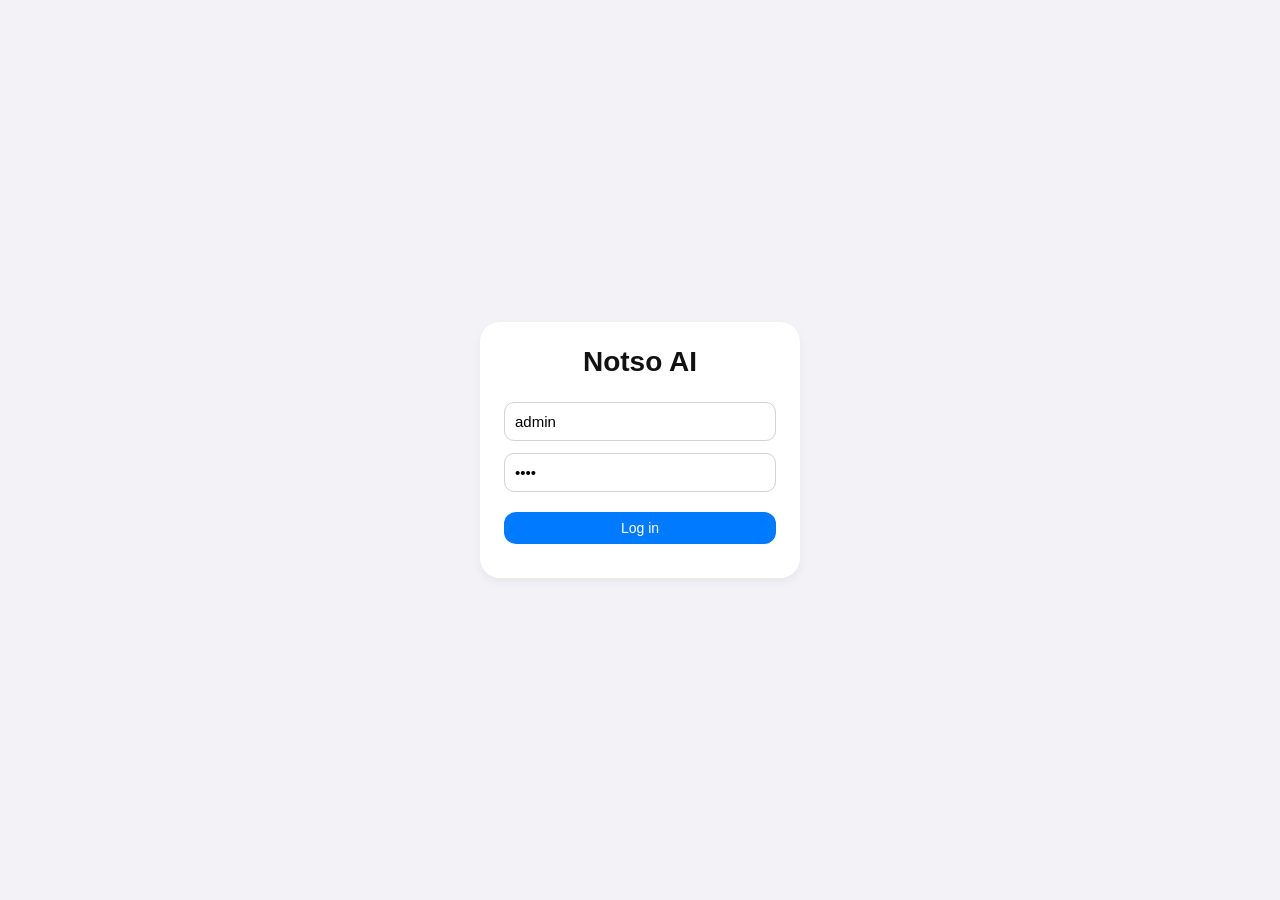
<file: index.html>
<!DOCTYPE html>
<html>

<head>
    <meta charset='utf-8'>
    <title>Login</title>
    <link rel='stylesheet' href='css/style.css'>
    <script src='js/seed.js'></script>
    <script src='js/auth.js'></script>
</head>

<body>
    <div style='display:flex;justify-content:center;align-items:center;height:100vh;'>
        <div class='card' style='width:320px;text-align:center'>
            <h2>Notso AI</h2>
            <form onsubmit='login(event)'><input id='email' placeholder='Email' value='admin'>
                <input id='pw' type='password' placeholder='Password' value='1234' style='margin-top:12px'>
                <button class='btn' style='margin-top:20px;width:100%'>Log in</button>
                <div id='err' style='color:#ff3b30;margin-top:10px'></div>
            </form>
        </div>
    </div>
</body>

</html>
</file>
<file: css/style.css>
* {
    box-sizing: border-box
}

body {
    margin: 0;
    font-family: -apple-system, BlinkMacSystemFont, 'Segoe UI', Helvetica, Arial, sans-serif;
    background: #f2f2f7;
    color: #111
}

.container {
    display: flex;
    min-height: 100vh
}

.sidebar {
    width: 220px;
    background: #fff;
    border-right: 1px solid #d1d1d6;
    padding: 24px 0;
    display: flex;
    flex-direction: column
}

.sidebar h1 {
    margin: 0 24px 32px;
    font-size: 24px;
    font-weight: 700
}

.sidebar a {
    display: block;
    margin: 4px 12px;
    padding: 12px 24px;
    border-radius: 10px;
    color: #636366;
    text-decoration: none;
    font-size: 15px
}

.sidebar a.active,
.sidebar a:hover {
    background: #e5e5ea;
    color: #111
}

.main {
    flex: 1;
    padding: 40px;
    overflow: auto
}

h2 {
    margin-top: 0;
    font-size: 28px;
    font-weight: 700
}

.card {
    background: #fff;
    border-radius: 20px;
    box-shadow: 0 4px 8px rgba(0, 0, 0, .05);
    padding: 24px
}

.btn {
    background: #007aff;
    color: #fff;
    border: none;
    border-radius: 12px;
    padding: 8px 16px;
    font-size: 14px;
    cursor: pointer
}

.btn-alt {
    background: #e5e5ea;
    color: #111
}

table {
    width: 100%;
    border-collapse: collapse;
    margin-top: 20px;
    background: #fff;
    border-radius: 12px;
    overflow: hidden;
    box-shadow: 0 2px 6px rgba(0, 0, 0, .05)
}

th,
td {
    padding: 12px 14px;
    border-bottom: 1px solid #f2f2f7;
    font-size: 14px;
    text-align: left
}

th {
    background: #f9f9fb;
    font-weight: 600
}

.status {
    display: inline-block;
    min-width: 70px;
    text-align: center;
    padding: 4px 8px;
    border-radius: 8px;
    font-size: 12px;
    font-weight: 600
}

.status.Active {
    background: #34c7591a;
    color: #34c759
}

.status.Error {
    background: #ff3b301a;
    color: #ff3b30
}

.chat-bubble {
    max-width: 60%;
    padding: 12px 16px;
    border-radius: 20px;
    margin: 6px 0;
    font-size: 15px;
    line-height: 1.4;
    word-wrap: break-word
}

.chat-user {
    background: #e5e5ea;
    color: #000;
    border-bottom-right-radius: 0;
    margin-left: auto
}

.chat-bot {
    background: #007aff;
    color: #fff;
    border-bottom-left-radius: 0
}

input {
    width: 100%;
    padding: 10px;
    border: 1px solid #d1d1d6;
    border-radius: 10px;
    font-size: 15px;
    background: #fff
}

.row {
    display: flex;
    gap: 12px;
    margin-top: 16px
}
</file>
